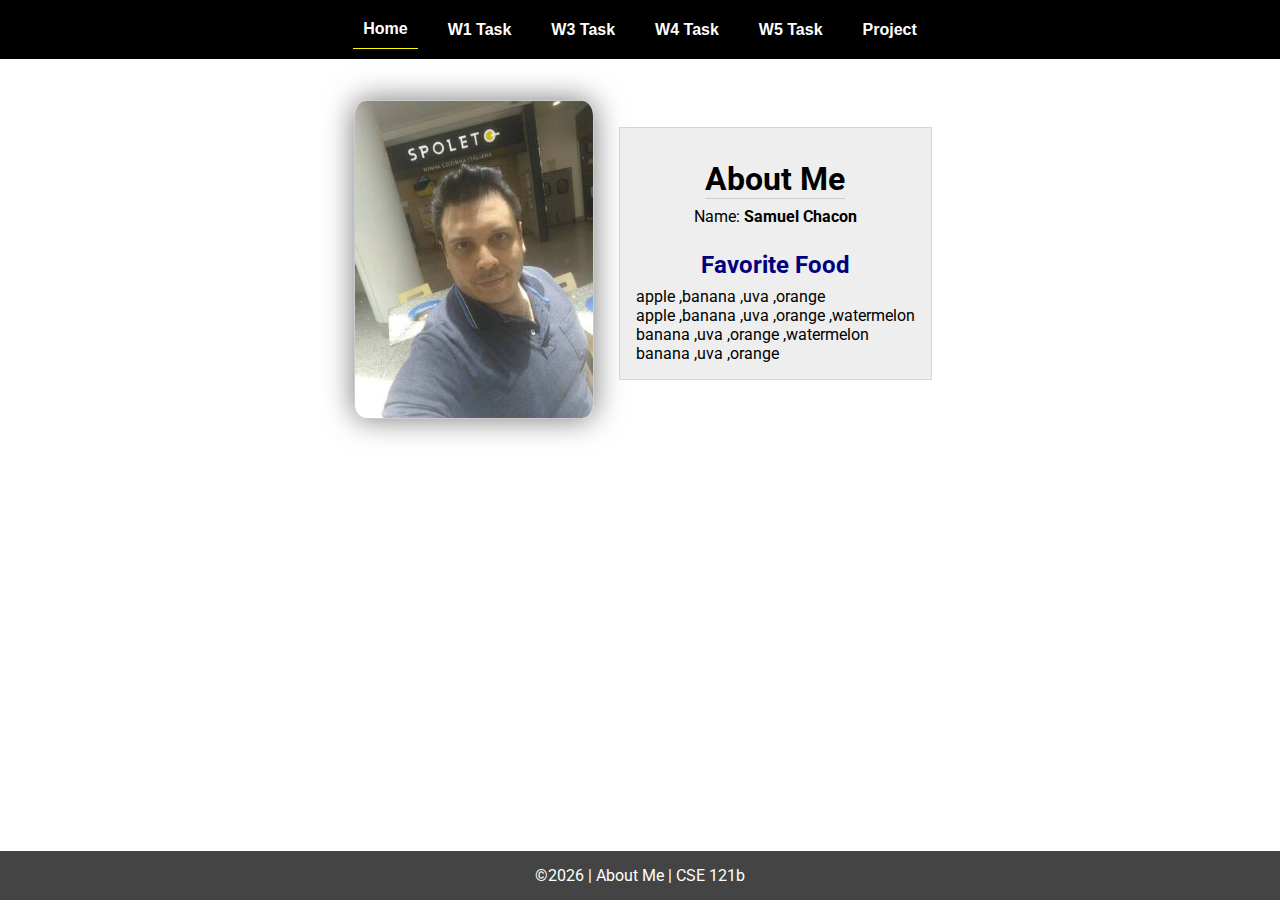
<file: index.html>
<!DOCTYPE html>
<html lang="en">

<head>
  <meta charset="UTF-8">
  <meta name="viewport" content="width=device-width, initial-scale=1.0">
  <title>About Me | CSE 121b | W02: Programming Tasks</title>
  <link rel="preconnect" href="https://fonts.googleapis.com">
  <link rel="preconnect" href="https://fonts.gstatic.com" crossorigin>
  <link href="https://fonts.googleapis.com/css2?family=Roboto:wght@400;600&display=swap"
    rel="stylesheet">
  <link rel="stylesheet" href="w02-task/styles/main.css">
</head>

<body>
  <nav>
    <ul id="menu">
      <li><a id="toggleMenu">&equiv;</a></li>
      <li><a href="index.html" class="active">Home</a></li>
      <li><a href="w01-task.html">W1 Task</a></li>
      <li><a href="w03-task.html">W3 Task</a></li>
      <li><a href="w04-task.html">W4 Task</a></li>
      <li><a href="w05-task.html">W5 Task</a></li>
      <li><a href="project.html">Project</a></li>
    </ul>
  </nav>
  <main id="home">
    <picture>
      <img src="w02-task/images/placeholder.png"  alt="Placeholder Image">
    </picture>
    <section>
      <h1>About Me</h1>
      <div class="info">Name: <span id="name"></span></div>
      <h2>Favorite Food</h2>
      <div class="block" id="food"></div>
    </section>
  </main>
  <footer>
    &copy;<span id="year"></span> | About Me | CSE 121b
  </footer>
  <script src="w02-task/scripts/main.js"></script>
  <script src="w02-task/scripts/w02-task.js"></script>
</body>

</html>
</file>
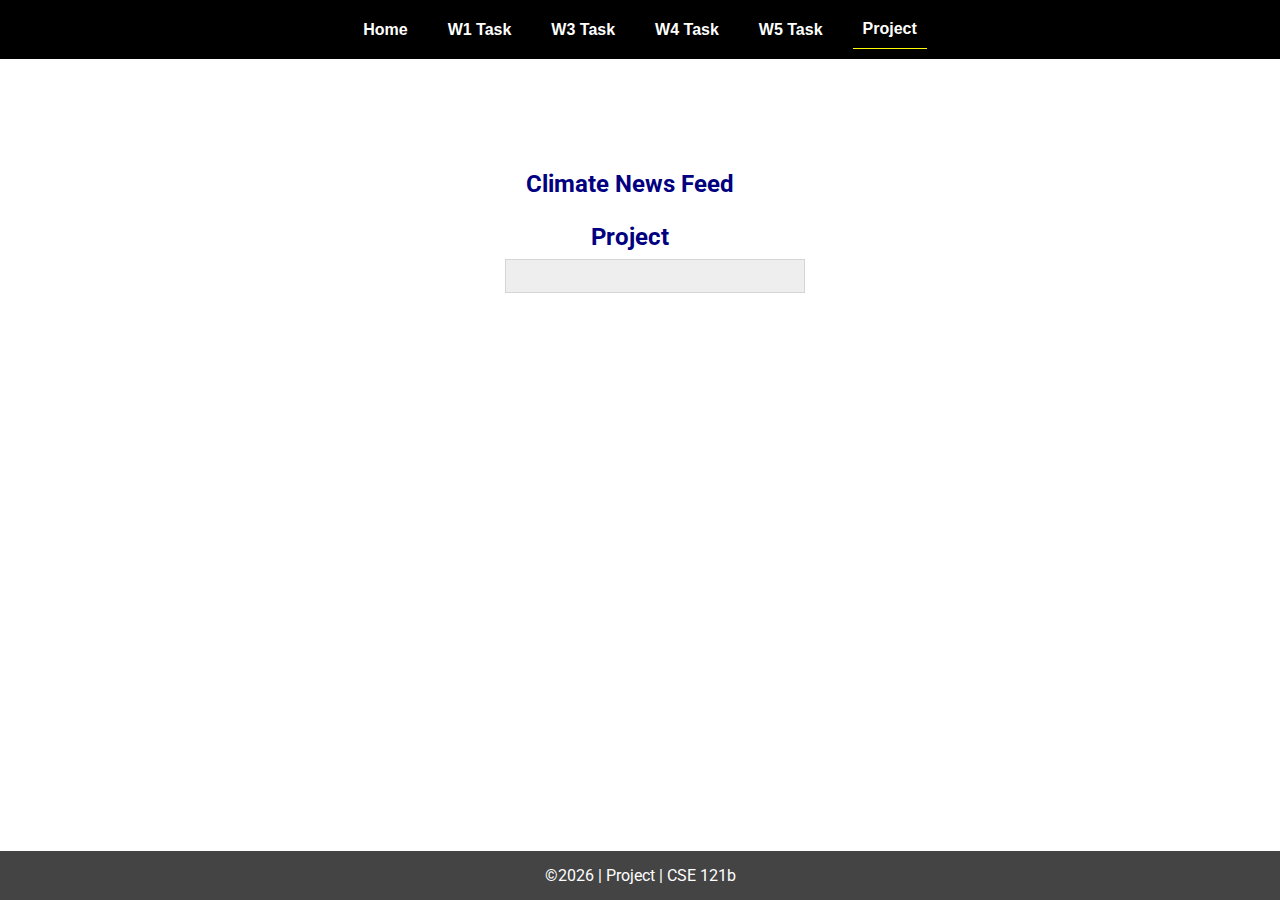
<file: project/index.html>
<html lang="en">

<head>
  <meta charset="UTF-8">
  <meta name="viewport" content="width=device-width, initial-scale=1.0">
  <title>CSE 121b | Project</title>
  <link rel="preconnect" href="https://fonts.googleapis.com">
  <link rel="preconnect" href="https://fonts.gstatic.com" crossorigin>
  <link href="https://fonts.googleapis.com/css2?family=Roboto:wght@400;600&display=swap"
    rel="stylesheet">
  <link rel="stylesheet" href="../project/style/main.css">
  <link rel="stylesheet" href="../project/style/project.css">
  
  <script src="../project/script/main.js" defer></script>


</head>
<body>
  <nav>
    <ul id="menu">
      <li><a id="toggleMenu">&equiv;</a></li>
      <li><a href="../index.html">Home</a></li>
      <li><a href="../w01-task.html">W1 Task</a></li>
      <li><a href="../w03-task.html">W3 Task</a></li>
      <li><a href="../w04-task.html">W4 Task</a></li>
      <li><a href="../w05-task.html">W5 Task</a></li>
      <li><a href="index.html" class="active">Project</a></li>
    </ul>
  </nav>
  <main id="home">
    <div class="container">
      <header>
        <h2>Climate News Feed</h2>
      </header>
      <h2>Project</h2>
      
      <section id="articles">
        <!-- Aquí se mostrarán los artículos -->
      </section>
    </div>
    
 
  
  </main>

  <footer>
    &copy;<span id="year"></span> | Project | CSE 121b
  </footer>
</body>
<script src="../project/script/project.js" defer></script>
</html>
</file>
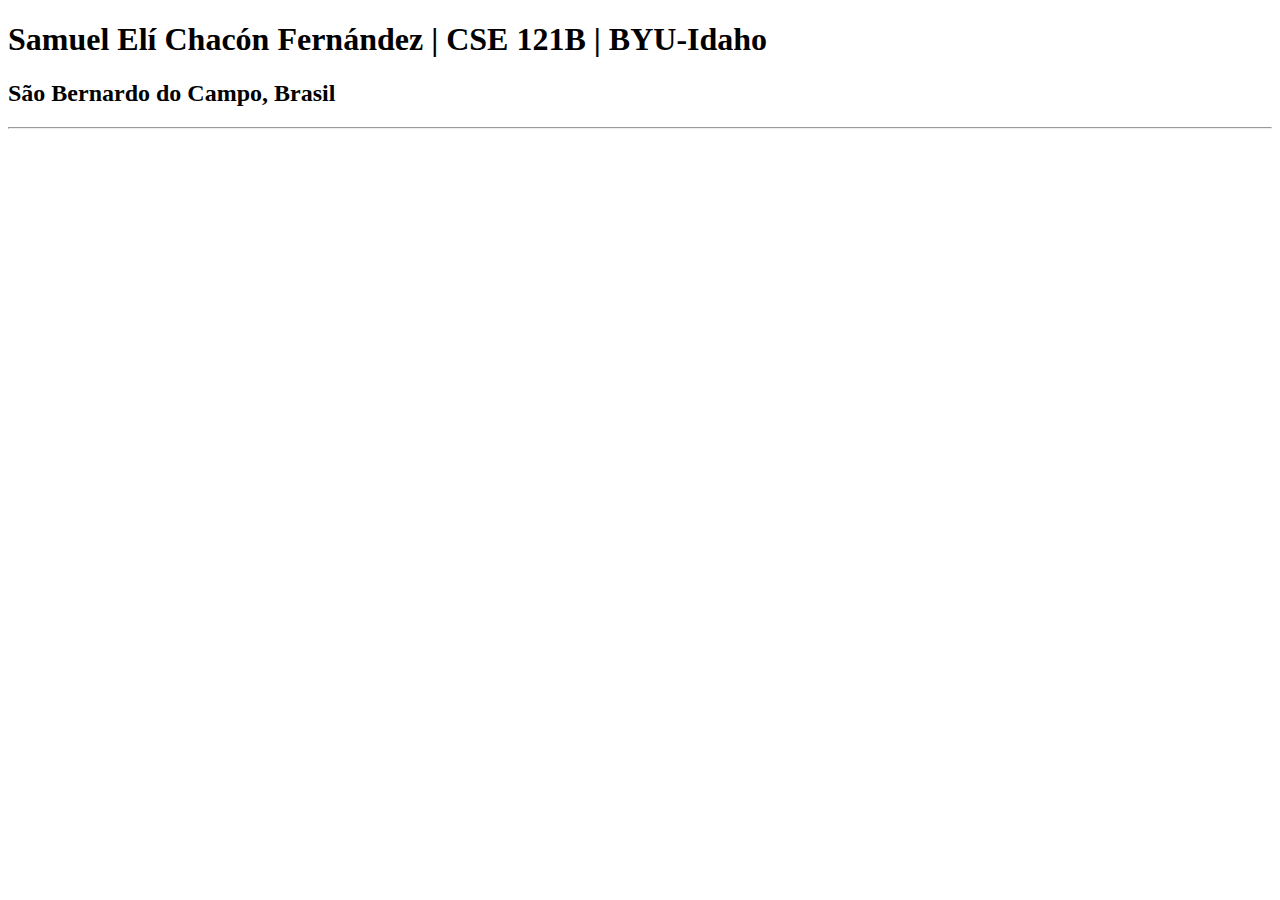
<file: test.html>
<!DOCTYPE html>
<html lang="en">
<head>
    <meta charset="UTF-8">
    <meta name="viewport" content="width=device-width, initial-scale=1.0">
    <title>Samuel Elí Chacón Fernández | CSE 121B | BYU-Idaho</title>
</head>
<body>
    <h1>Samuel Elí Chacón Fernández | CSE 121B | BYU-Idaho</h1>
    <h2>São Bernardo do Campo, Brasil</h2>
    <hr>
    
</body>
</html>
</file>
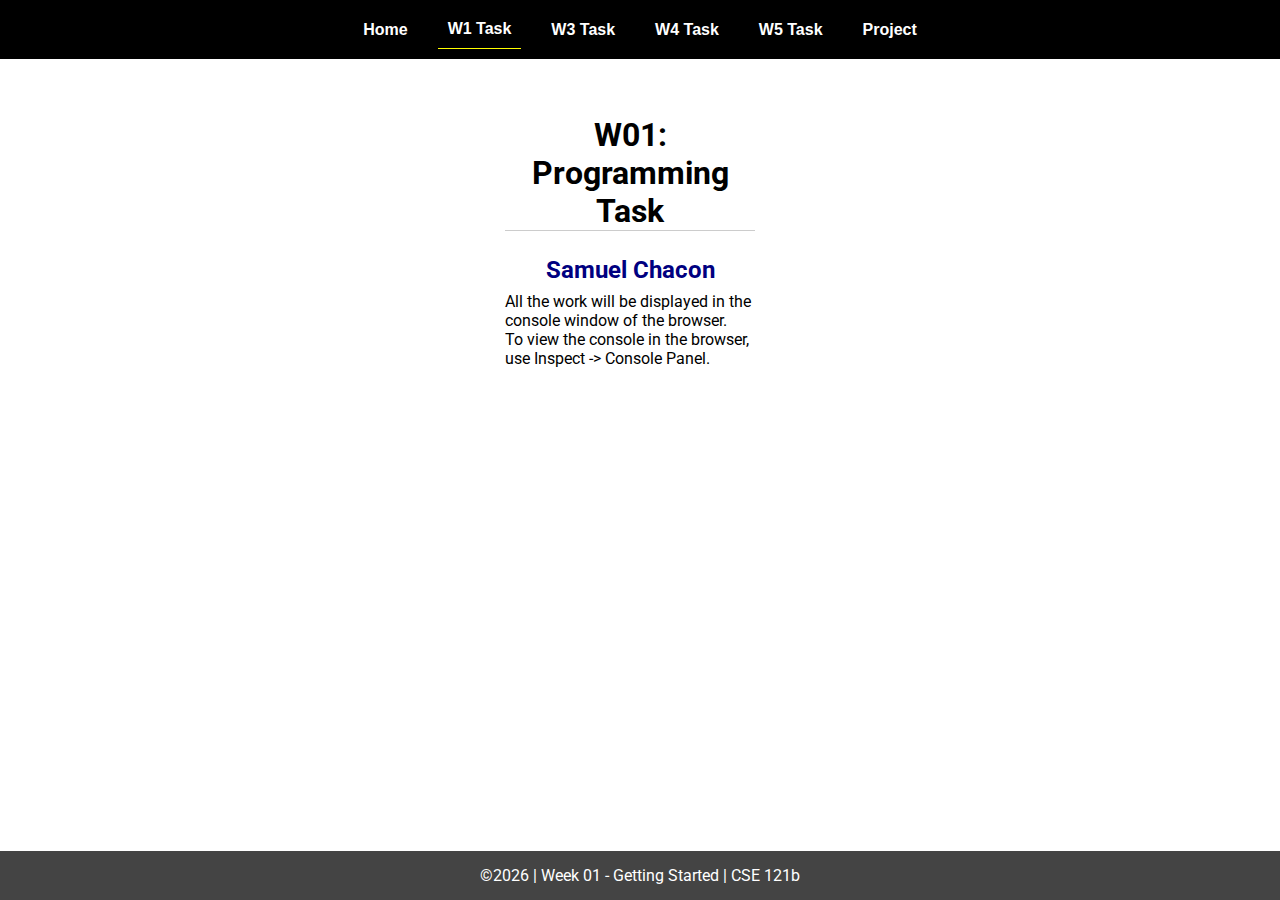
<file: w01-task.html>
<!DOCTYPE html>
<html lang="en">

<head>
  <meta charset="UTF-8">
  <meta name="viewport" content="width=device-width, initial-scale=1.0">
  <title>CSE 121b | W01: Programming Task</title>
  <link rel="preconnect" href="https://fonts.googleapis.com">
  <link rel="preconnect" href="https://fonts.gstatic.com" crossorigin>
  <link href="https://fonts.googleapis.com/css2?family=Roboto:wght@400;600&display=swap"
    rel="stylesheet">
  <link rel="stylesheet" href="w02-task/styles/main.css">
  <script src="w02-task/scripts/main.js" defer></script>
  <script src="w02-task/scripts/w01-task.js" defer></script>
</head>
<body>
  <nav>
    <ul id="menu">
      <li><a id="toggleMenu">&equiv;</a></li>
      <li><a href="index.html">Home</a></li>
      <li><a href="w01-task.html" class="active">W1 Task</a></li>
      <li><a href="w03-task.html">W3 Task</a></li>
      <li><a href="w04-task.html">W4 Task</a></li>
      <li><a href="w05-task.html">W5 Task</a></li>
      <li><a href="project/index.html">Project</a></li>
    </ul>
  </nav>
  <main id="home">
    <div class="container">
      <h1>W01: Programming Task</h1>
      <h2>Samuel Chacon</h2>
      <div class="col">
        <div class="rows">
          <p class="alert alert-secondary">All the work will be displayed in the console window of the browser.</p>
          <p class="alert alert-secondary">To view the console in the browser, use Inspect -> Console Panel.</p>
        </div>
      </div>
    </div>
  </main>
  <footer>
    &copy;<span id="year"></span> | Week 01 - Getting Started | CSE 121b
  </footer>
</body>

</html>
</file>
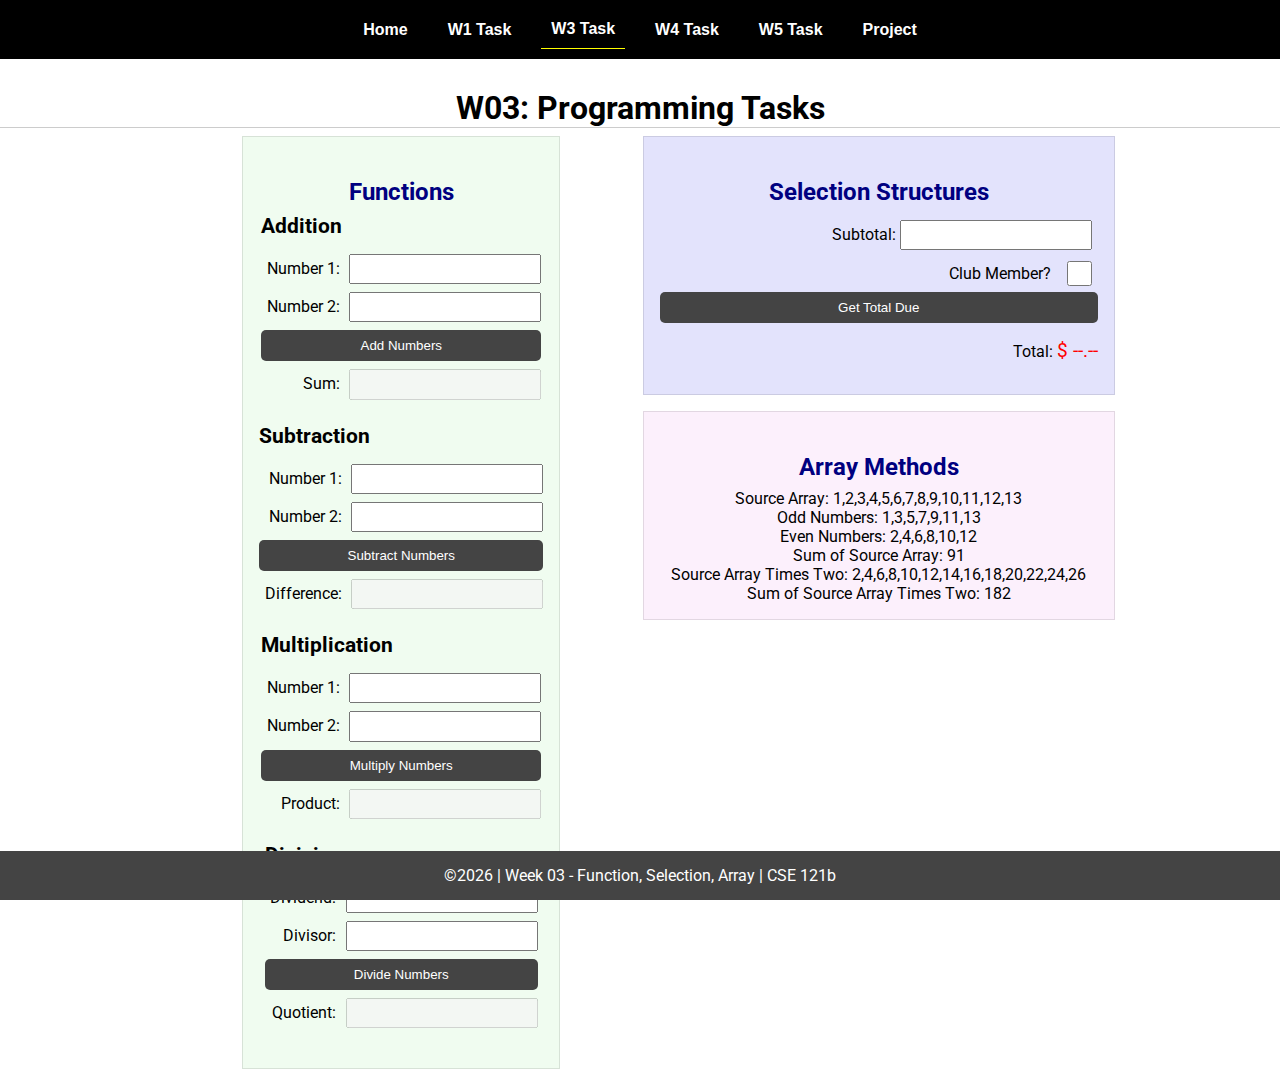
<file: w03-task.html>
<html lang="en">

<head>
    <meta charset="UTF-8">
    <meta name="viewport" content="width=device-width, initial-scale=1.0">
    <title>CSE 121b | W03: Programming Tasks</title>
    <link rel="preconnect" href="https://fonts.googleapis.com">
    <link rel="preconnect" href="https://fonts.gstatic.com" crossorigin>
    <link href="https://fonts.googleapis.com/css2?family=Roboto:wght@400;600&display=swap"
        rel="stylesheet">
    <link rel="stylesheet" href="w02-task/styles/main.css">
</head>

<body>
    <nav>
        <ul id="menu">
            <li><a id="toggleMenu">&equiv;</a></li>
            <li><a href="index.html">Home</a></li>
            <li><a href="w01-task.html">W1 Task</a></li>
            <li><a href="w03-task.html" class="active">W3 Task</a></li>
            <li><a href="w04-task.html">W4 Task</a></li>
            <li><a href="w05-task.html">W5 Task</a></li>
            <li><a href="/project/index.html">Project</a></li>
        </ul>
    </nav>>
    <header>
        <h1>W03: Programming Tasks</h1>
    </header>
    <main id="task3">
        <section id="section1">
            <h2>Functions</h2>
            <article>
                <h3>Addition</h3>
                <div>
                    <label for="add1">Number 1:</label>
                    <input type="text" id="add_one" name="add1">
                </div>
                <div>
                    <label for="add2">Number 2:</label>
                    <input type="text" id="add_two" name="add2">
                </div>
                <div>
                    <input type="button" id="addNumbers" value="Add Numbers">
                </div>
                <div>
                    <label for="sum">Sum:</label>
                    <input type="text" id="sum" name="sum" disabled>
                </div>
            </article>
            <article>
                <h3>Subtraction</h3>
                <div>
                    <label for="subtract1">Number 1:</label>
                    <input type="text" id="subtract1" name="subtract1">
                </div>
                <div>
                    <label for="subtract2">Number 2:</label>
                    <input type="text" id="subtract2" name="subtract2">
                </div>
                <div>
                    <input type="button" id="subtractNumbers" value="Subtract Numbers">
                </div>
                <div>
                    <label for="difference">Difference:</label>
                    <input type="text" id="difference" name="difference" disabled>
                </div>
            </article>
            <article>
                <h3>Multiplication</h3>
                <div>
                    <label for="factor1">Number 1:</label>
                    <input type="text" id="factor1" name="factor1">
                </div>
                <div>
                    <label for="factor2">Number 2:</label>
                    <input type="text" id="factor2" name="factor2">
                </div>
                <div>
                    <input type="button" id="multiplyNumbers" value="Multiply Numbers">
                </div>
                <div>
                    <label for="product">Product:</label>
                    <input type="text" id="product" name="product" disabled>
                </div>
            </article>
            <article>
                <h3>Division</h3>
                <div>
                    <label for="dividend">Dividend:</label>
                    <input type="text" id="dividend" name="dividend">
                </div>
                <div>
                    <label for="divisor">Divisor:</label>
                    <input type="text" id="divisor" name="divisor">
                </div>
                <div>
                    <input type="button" id="divideNumbers" value="Divide Numbers">
                </div>
                <div>
                    <label for="quotient">Quotient:</label>
                    <input type="text" id="quotient" name="quotient" disabled>
                </div>
            </article>
        </section>
        <div>
            <section id="section2">
                <h2>Selection Structures</h2>
                <label class="right">Subtotal:
                    <input type="number" id="subtotal" size="5">
                </label>
                <label class="middle right">
                    Club Member?
                    <input type="checkbox" id="member">
                </label>
                <div class="right">
                    <input type="button" id="getTotal" value="Get Total Due">
                </div>
                <div class="right">Total:
                    <span class="larger" id="total">$ --.--</span>
                </div>
            </section>
            <section id="section3">
                <h2>Array Methods</h2>
                <p>
                    Source Array: <span id="array"></span>
                </p>
                <p>
                    Odd Numbers: <span id="odds"></span>
                </p>
                <p>
                    Even Numbers: <span id="evens"></span>
                </p>
                <p>
                    Sum of Source Array: <span id="sumOfArray"></span>
                </p>
                <p>
                    Source Array Times Two: <span id="multiplied"></span>
                </p>
                <p>
                    Sum of Source Array Times Two: <span id="sumOfMultiplied"></span>
                </p>
            </section>
        </div>
    </main>
    <footer>
        &copy;<span id="year"></span> | Week 03 - Function, Selection, Array | CSE 121b
    </footer>
    <script src="w02-task/scripts/main.js"></script>
    <script>
        document.getElementById("year").innerHTML = new Date().getFullYear();
    </script>
    <script src="w02-task/scripts/w03-task.js"></script>
</body>

</html>
</file>
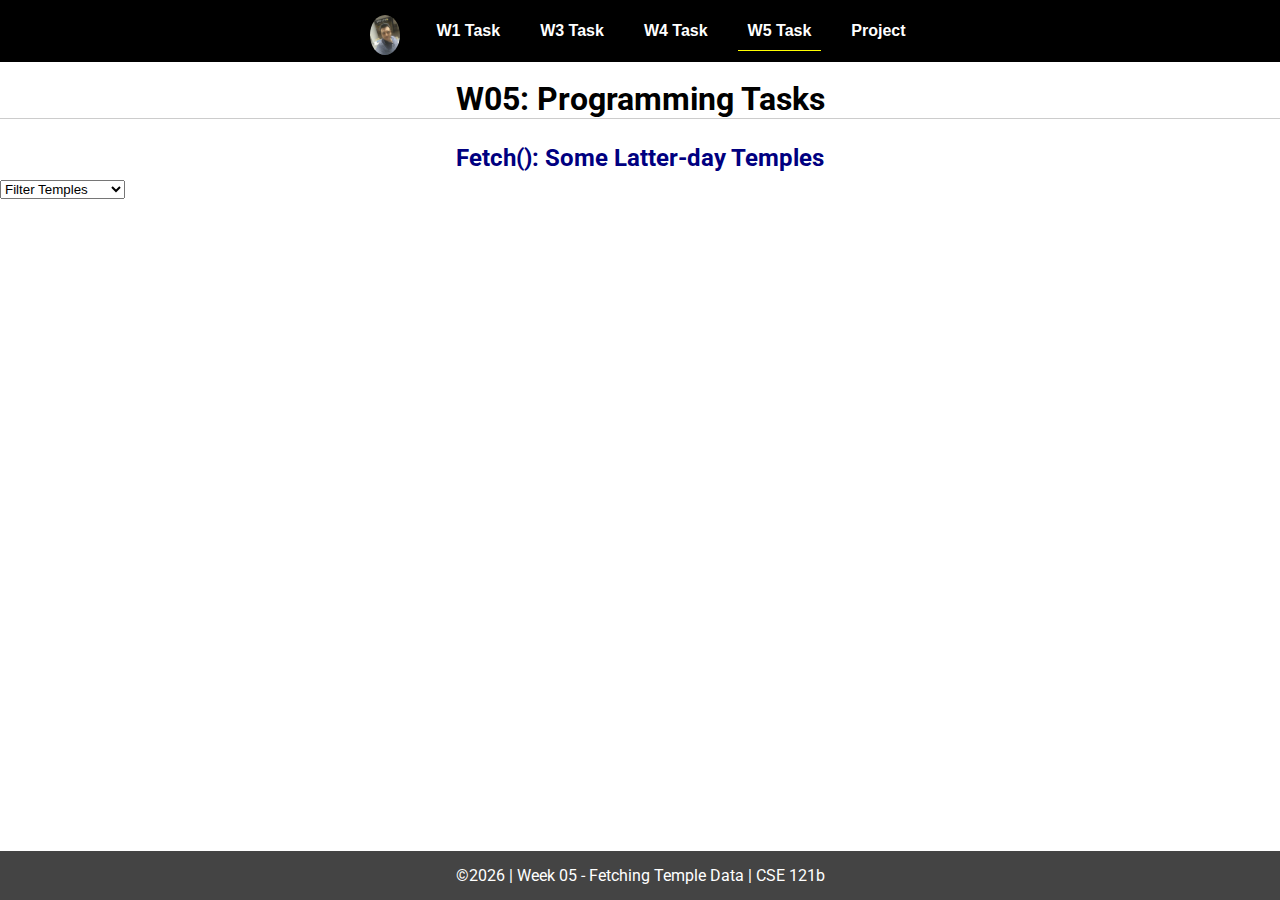
<file: w05-task.html>
<html lang="en">
  <head>
    <meta charset="UTF-8" />
    <meta name="viewport" content="width=device-width, initial-scale=1.0" />
    <title>CSE 121b | W05: Programming Tasks</title>
    <link rel="preconnect" href="https://fonts.googleapis.com" />
    <link rel="preconnect" href="https://fonts.gstatic.com" crossorigin />
    <link
      href="https://fonts.googleapis.com/css2?family=Roboto:wght@400;600&display=swap"
      rel="stylesheet"
    />
    <link rel="stylesheet" href="w02-task/styles/main.css" />
  </head>

  <body>
    <nav>
      <ul id="menu">
        <li><a id="toggleMenu">&equiv;</a></li>
        <li class="marginzero">
          <a href="index.html" class="profile-nav"
            ><img
              src="w02-task/images/samuel_imagen_300.jpg"
              alt="Placeholder Image"
              class="profile-nav"
          /></a>
        </li>
        <li><a href="w01-task.html">W1 Task</a></li>
        <li><a href="w03-task.html">W3 Task</a></li>
        <li><a href="w04-task.html">W4 Task</a></li>
        <li><a href="w05-task.html" class="active">W5 Task</a></li>
        <li><a href="project/index.html">Project</a></li>
      </ul>
    </nav>
    <main id="gridly">
      <h1>W05: Programming Tasks</h1>
      <h2>Fetch(): Some Latter-day Temples</h2>

      <select id="filtered" title="Choose a data filter.">
        <option value="" disabled selected>Filter Temples</option>
        <option value="utah">Utah</option>
        <option value="notutah">Outside of Utah</option>
        <option value="older">Built Before 1950</option>
        <option value="alphabetic">Temples A-Z</option>
        <option value="all">No Filter</option>
      </select>

      <div id="temples"></div>
    </main>

    <footer>
      &copy;<span id="year"></span> | Week 05 - Fetching Temple Data | CSE 121b
    </footer>
    <script src="w02-task/scripts/main.js"></script>
    <script>
      document.getElementById("year").innerHTML = new Date().getFullYear();
    </script>
    <script src="w02-task/scripts/w05-task.js"></script>
  </body>
</html>
</file>
<file: w02-task/styles/main.css>
/* Universal Selector */
* {
    margin: 0;
    padding: 0;
    box-sizing: border-box;
}

/* HTML Selectors */
body {
    font-family: 'Roboto', Helvetica, sans-serif;
}

nav {
    background-color: black;
    width: 100%;
    position: fixed;
    top: 0;
}

nav ul {
    display: flex;
    flex-direction: column;
    align-items: center;
    max-width: -moz-fit-content;
    max-width: fit-content;
    margin: 0 auto;
}

nav ul li {
    flex: 1 1 auto;
}

nav ul li:first-child {
    display: block;
    font-size: 2rem;
}

nav ul li:first-child a {
    padding: 1px 10px;
}

nav ul li {
    display: none;
    list-style: none;
    margin: 10px;
}

nav ul li a {
    display: block;
    padding: 10px;
    text-decoration: none;
    font-weight: 600;
    color: white;
    text-align: center;
    font-family: 'Arial Narrow', Arial, sans-serif;
}

nav ul li a:hover {
    background-color: #efefef;
    color: black;
}

.profile-nav:hover {
    background-color: rgb(243, 240, 181);
  }
  
  a.profile-nav {
    padding: 5px;
    height: 42px;
    width: 42px;
  }
  
  img.profile-nav {
    width: 30px;
  }
  

h1,
h2 {
    text-align: center;
    margin: 1rem 0 .5rem;
}

h1 {
    border-bottom: 1px solid #ccc;
}

#gridly h1 {
    margin-top: 80px;
}

h2 {
    font-size: 1.5rem;
    color: navy;
    text-align: center;
    margin-top: 25px;
}

h3 {
    font-size: 1.3rem;
    margin-bottom: 1rem;
}

header {
    margin-top: 70px;
}

picture {
    margin: 0 auto;
}

picture img {
    width: 240px;
    height: auto;
    border-radius: 5%;
    border: 1px solid #ccc;
    box-shadow: 0 0 30px #777;
}

section {
    display: flex;
    flex-direction: column;
    align-items: center;
    margin: 0 auto 1rem;
    border: 1px solid rgba(0, 0, 0, .1);
    padding: 1rem;
    background-color: #eee;
}

article {
    margin-bottom: 1rem;
}

article div {
    margin-bottom: .5rem;
    text-align: right;
}

label {
    padding: .35rem;
}

input {
    padding: .35rem;
}

input[type="button"] {
    padding: .5rem;
    background-color: #444;
    color: white;
    border: none;
    border-radius: 5px;
    cursor: pointer;
    width: 100%
}

input[type="checkbox"] {
    width: 25px;
    height: 25px;
}

dt {
    font-weight: 700;
}

dt::before {
    content: "🏘️ ";
}

dd {
    margin: 0 0 .5rem 2rem;
    font-size: smaller;
}

footer {
    background-color: #444;
    color: white;
    padding: 15px;
    text-align: center;
    width: 100%;
    position: fixed;
    bottom: 0;
}

/* Class Selectors */
.active {
    border-bottom: 1px solid yellow;
}

.open li {
    display: block;
}

.block {
    display: block;
}

.larger {
    font-size: larger;
    color: red;
}

.right {
    width: 100%;
    text-align: right;
}

.middle {
    display: flex;
    align-items: center;
    justify-content: right;
    gap: 1rem;
}

/* ID Selectors */

#home {
    margin-top: 125px;
    display: grid;
    grid-template-columns: 1fr;
    grid-gap: 20px;
    align-items: center;
    justify-content: center;
}


#section1 {
    background-color: rgb(225, 250, 225, .5);
}

#section2 {
    background-color: rgba(200, 200, 250, 0.5);

}

#section2 div {
    margin-bottom: 1rem;
}

#section3 {
    background-color: rgb(250, 225, 250, .5);
}

#sortBy {
    appearance: none;
    display: flex;
    padding: .5rem;
    background-color: #eee;
    color: #444;
    font-weight: 700;
    margin: 1rem auto;
    width: 200px;
    border: 1px solid rgba(0, 0, 0, .2);
    text-align: center;
}

#sortBy option:disabled {
    font-style: italic;
    padding: 1rem;
    background-color: #111;
    color: #eee;
}

#temples {
    display: grid;
    grid-template-columns: repeat(auto-fit, minmax(320px, 1fr));
    grid-gap: .5rem;
    align-items: center;
    margin-bottom: 3rem;
}

#temples article {
    height: 250px;
    margin: .5rem;
    border: 1px solid rgba(0, 0, 0, .1);
    padding: 1rem;
    background-color: #eee;
    display: flex;
    flex-direction: column;
    align-items: center;
    justify-content: center;
}

#temples h4 {
    color: navy;
    font-size: smaller;
}


#temples img {
    width: 250px;
    height: auto;
    box-shadow: 0 0 30px #777;
    margin: .5rem;
}

.profile-nav {
    border-radius: 100%;
  }
  
/* Media Queries */
@media only screen and (min-width: 32.5em) {
    nav ul {
        flex-direction: row;
    }

    nav ul li:first-child {
        display: none;
    }

    nav ul li {
        display: block;
    }

    section {
        min-width: 300px;
    }

    #home {
        margin: 100px auto 20px;
        grid-template-columns: 250px 1fr;
        max-width: -moz-fit-content;
        max-width: fit-content;
    }

    #task3 {
        display: grid;
        grid-template-columns: 1fr 1fr;
        grid-gap: 5px;
        margin: 0 auto;
        max-width: 950px;
    }

}
</file>
<file: project/style/main.css>
/* Universal Selector */
* {
    margin: 0;
    padding: 0;
    box-sizing: border-box;
}

/* HTML Selectors */
body {
    font-family: 'Roboto', Helvetica, sans-serif;
}

nav {
    background-color: black;
    width: 100%;
    position: fixed;
    top: 0;
}

nav ul {
    display: flex;
    flex-direction: column;
    align-items: center;
    max-width: -moz-fit-content;
    max-width: fit-content;
    margin: 0 auto;
}

nav ul li {
    flex: 1 1 auto;
}

nav ul li:first-child {
    display: block;
    font-size: 2rem;
}

nav ul li:first-child a {
    padding: 1px 10px;
}

nav ul li {
    display: none;
    list-style: none;
    margin: 10px;
}

nav ul li a {
    display: block;
    padding: 10px;
    text-decoration: none;
    font-weight: 600;
    color: white;
    text-align: center;
    font-family: 'Arial Narrow', Arial, sans-serif;
}

nav ul li a:hover {
    background-color: #efefef;
    color: black;
}

.profile-nav:hover {
    background-color: rgb(243, 240, 181);
  }
  
  a.profile-nav {
    padding: 5px;
    height: 42px;
    width: 42px;
  }
  
  img.profile-nav {
    width: 30px;
  }
  

h1,
h2 {
    text-align: center;
    margin: 1rem 0 .5rem;
}

h1 {
    border-bottom: 1px solid #ccc;
}

#gridly h1 {
    margin-top: 80px;
}

h2 {
    font-size: 1.5rem;
    color: navy;
    text-align: center;
    margin-top: 25px;
}

h3 {
    font-size: 1.3rem;
    margin-bottom: 1rem;
}

header {
    margin-top: 70px;
}

picture {
    margin: 0 auto;
}

picture img {
    width: 240px;
    height: auto;
    border-radius: 5%;
    border: 1px solid #ccc;
    box-shadow: 0 0 30px #777;
}

section {
    display: flex;
    flex-direction: column;
    align-items: center;
    margin: 0 auto 1rem;
    border: 1px solid rgba(0, 0, 0, .1);
    padding: 1rem;
    background-color: #eee;
}

article {
    margin-bottom: 1rem;
}

article div {
    margin-bottom: .5rem;
    text-align: right;
}

label {
    padding: .35rem;
}

input {
    padding: .35rem;
}

input[type="button"] {
    padding: .5rem;
    background-color: #444;
    color: white;
    border: none;
    border-radius: 5px;
    cursor: pointer;
    width: 100%
}

input[type="checkbox"] {
    width: 25px;
    height: 25px;
}

dt {
    font-weight: 700;
}

dt::before {
    content: "🏘️ ";
}

dd {
    margin: 0 0 .5rem 2rem;
    font-size: smaller;
}

footer {
    background-color: #444;
    color: white;
    padding: 15px;
    text-align: center;
    width: 100%;
    position: fixed;
    bottom: 0;
}

/* Class Selectors */
.active {
    border-bottom: 1px solid yellow;
}

.open li {
    display: block;
}

.block {
    display: block;
}

.larger {
    font-size: larger;
    color: red;
}

.right {
    width: 100%;
    text-align: right;
}

.middle {
    display: flex;
    align-items: center;
    justify-content: right;
    gap: 1rem;
}

/* ID Selectors */

#home {
    margin-top: 125px;
    display: grid;
    grid-template-columns: 1fr;
    grid-gap: 20px;
    align-items: center;
    justify-content: center;
}


#section1 {
    background-color: rgb(225, 250, 225, .5);
}

#section2 {
    background-color: rgba(200, 200, 250, 0.5);

}

#section2 div {
    margin-bottom: 1rem;
}

#section3 {
    background-color: rgb(250, 225, 250, .5);
}

#sortBy {
    appearance: none;
    display: flex;
    padding: .5rem;
    background-color: #eee;
    color: #444;
    font-weight: 700;
    margin: 1rem auto;
    width: 200px;
    border: 1px solid rgba(0, 0, 0, .2);
    text-align: center;
}

#sortBy option:disabled {
    font-style: italic;
    padding: 1rem;
    background-color: #111;
    color: #eee;
}

#temples {
    display: grid;
    grid-template-columns: repeat(auto-fit, minmax(320px, 1fr));
    grid-gap: .5rem;
    align-items: center;
    margin-bottom: 3rem;
}

#temples article {
    height: 250px;
    margin: .5rem;
    border: 1px solid rgba(0, 0, 0, .1);
    padding: 1rem;
    background-color: #eee;
    display: flex;
    flex-direction: column;
    align-items: center;
    justify-content: center;
}

#temples h4 {
    color: navy;
    font-size: smaller;
}


#temples img {
    width: 250px;
    height: auto;
    box-shadow: 0 0 30px #777;
    margin: .5rem;
}

.profile-nav {
    border-radius: 100%;
  }
  
/* Media Queries */
@media only screen and (min-width: 32.5em) {
    nav ul {
        flex-direction: row;
    }

    nav ul li:first-child {
        display: none;
    }

    nav ul li {
        display: block;
    }

    section {
        min-width: 300px;
    }

    #home {
        margin: 100px auto 20px;
        grid-template-columns: 250px 1fr;
        max-width: -moz-fit-content;
        max-width: fit-content;
    }

    #task3 {
        display: grid;
        grid-template-columns: 1fr 1fr;
        grid-gap: 5px;
        margin: 0 auto;
        max-width: 950px;
    }

}
</file>
<file: project/style/project.css>
.article-group {
    display: flex;
    justify-content: space-between;
    margin-bottom: 40px; /* Espacio entre grupos de artículos */
}

.article img {
    max-width: 175px;
    height: auto;
}

.article {
    width: calc(25% - 10px); /* 25% para que haya 4 elementos en una fila, -10px para el margen entre elementos */
    margin-bottom: 20px; /* Espacio entre filas */
    padding: 10px; /* Agrega espacio interno alrededor del artículo */
    box-shadow: 0 2px 4px rgba(0, 0, 0, 0.1); /* Agrega sombra suave */
    overflow: hidden; /* Oculta el contenido que sobresale del contenedor */
    display: flex;
    flex-direction: column;
    justify-content: space-between;
    background-color: rgb(200, 211, 211);
    border-radius: 5%;
}

.article a {
    text-align: center; /* Centra el contenido del enlace */
}

.article h2 {
    font-size: 1em; /* Reduce el tamaño del h2 a la mitad */
}
</file>
